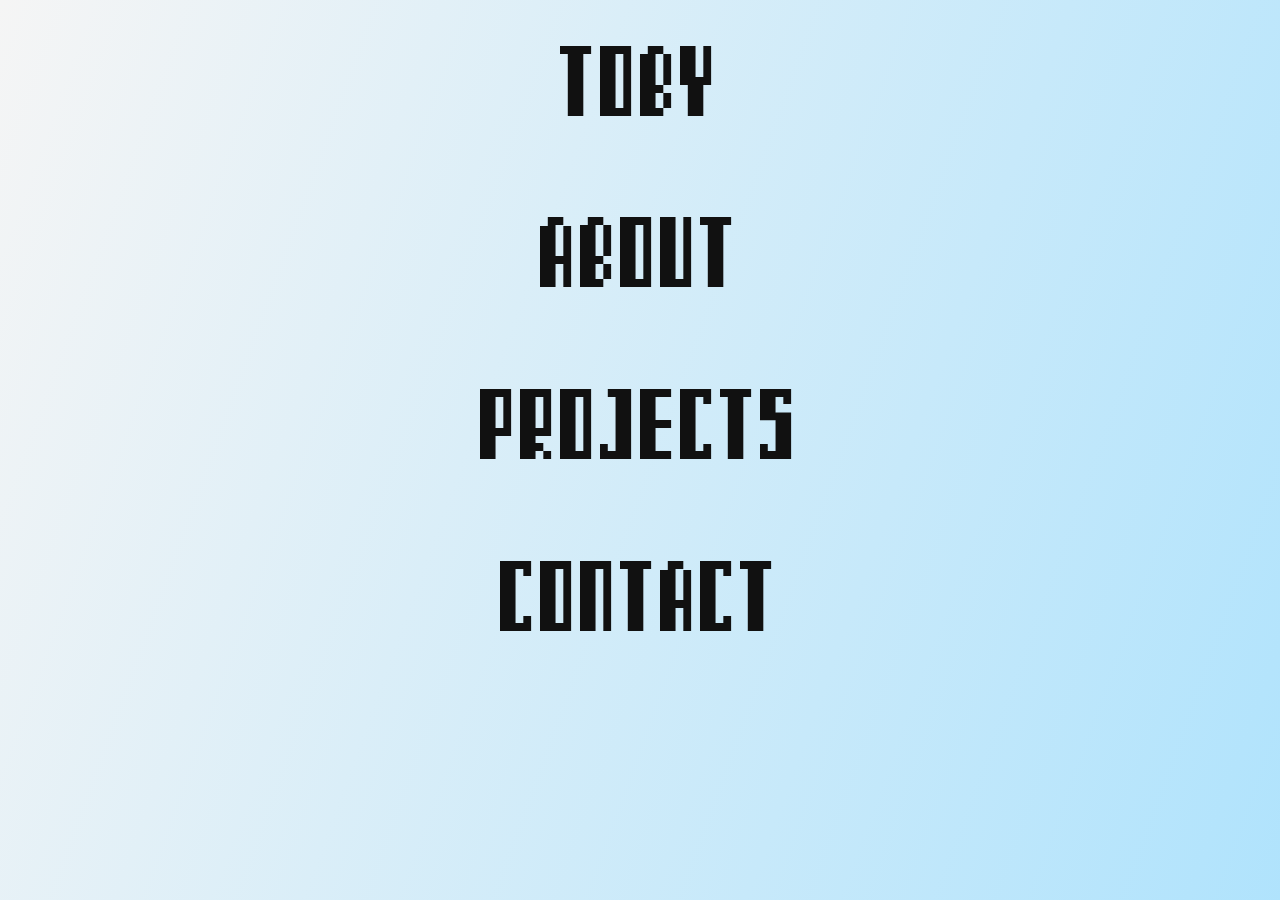
<file: templates/index.html>
<!DOCTYPE html>

<html lang='en'>
    <head>

        <!-- TODO: probably find a better font because this one is quite hard to read -->

        <title>Toby's Website</title>
        <meta charset="utf-8">
        <meta name="description" content="Toby's Website">
        <meta name="author" content="Toby Flanagan">
        <meta name="viewport" content="width=device-width, initial-scale=1, shrink-to-fit=no">
        <link href="../css/index.css" rel="stylesheet">        
        <script type="text/javascript" src="../js/index.js"></script>

    </head>

    <body class="grad-back">
        
        <div class="maintext">
            <a href="toby.html">
                <span 
                    id="tobyImage"
                    onmouseover="showImage('tobyImage','../resources/images/Toby_portrait.png')"
                    onmouseout="hideImage('tobyImage')"
                    >
                    TOBY
                </span>
            </a>
        </div>

        <div class="maintext">
            <a href="about.html">
                <span 
                    id="aboutImage"
                    onmouseover="showImage('aboutImage','../resources/images/magnifying_glass.png')"
                    onmouseout="hideImage('aboutImage')"
                    >
                    ABOUT
                </span>
            </a>
        </div>

        <div class="maintext">
            <a href="projects.html">
                <span 
                    id="projectImage"
                    onmouseover="showImage('projectImage','../resources/images/lightbulb.png')"
                    onmouseout="hideImage('projectImage')"
                    >
                    PROJECTS
                </span>
            </a>
        </div>

        <div class="maintext">
            <a href="contact.html">
                <span 
                    id="contactImage"
                    onmouseover="showImage('contactImage','../resources/images/telephone.png')"
                    onmouseout="hideImage('contactImage')"
                    >
                    CONTACT
                </span>
            </a>
        </div>
        
    </body>



</html>
</file>
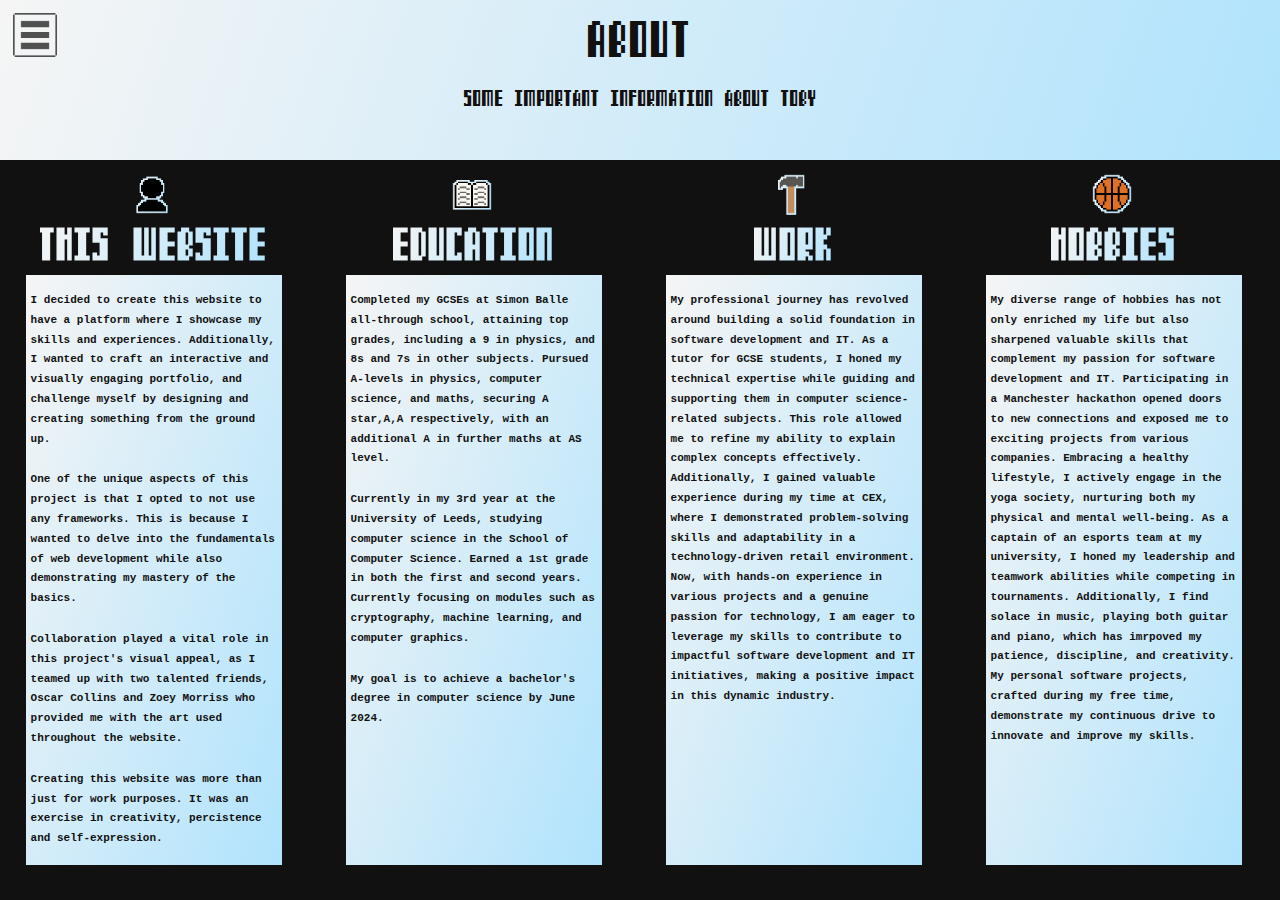
<file: templates/about.html>
<!DOCTYPE html>

<html lang="en">

    <head>

        <title>About Toby</title>
        <meta charset="utf-8">
        <meta name="description" content="About Toby">
        <meta name="author" content="Toby Flanagan">
        <meta name="viewport" content="width=device-width, initial-scale=1, shrink-to-fit=no">

        <link href="../css/about.css" rel="stylesheet">

        <!-- styling for navbar -->
        <link href="../css/navbar.css" rel="stylesheet">    
        <script type="text/javascript" src="../js/navbar.js"></script>

    </head>

    <body>

        <!-- button that reveals navbar -->
        <div class="navbar-button" onclick="toggleNavbar()">
            <img class="navbar-icon" id="navbar-icon" src="../resources/images/menu_button.png" alt="Menu">
        </div>

        <!-- navbar -->
        <div class="navbar">

            <a class="navbar-item" href="index.html">Home</a>
            <a class="navbar-item" href="toby.html">Toby</a>
            <a class="navbar-item" href="about.html">About</a>
            <a class="navbar-item" href="projects.html">Projects</a>
            <a class="navbar-item" href="contact.html">Contact</a>

        </div>

        <!--main title and background image-->
        <div class="banner">
            <div class="banner-content">
                <span>ABOUT</span><br>
                <p class="banner-subtitle">Some important information about toby</p>
            </div>
        </div>

        
        <div class="align-container">

            <div class="main-box">

                <img class="main-image" src="../resources/images/profile.png" alt="profile">
            
                <h1 class="main-header">This Website</h1>

                <p class="main-text">I decided to create this website to have a platform where I showcase my skills and 
                    experiences. Additionally, I wanted to craft an interactive and visually engaging portfolio, and challenge
                    myself by designing and creating something from the ground up.
                </p>
                <p class="main-text">One of the unique aspects of this project is that I opted to not use any frameworks. 
                    This is because I wanted to delve into the fundamentals of web development while also demonstrating my
                    mastery of the basics.
                </p>
                <p class="main-text">Collaboration played a vital role in this project's visual appeal, as I teamed up
                    with two talented friends, Oscar Collins and Zoey Morriss who provided me with the art used throughout 
                    the website.
                </p>
                <p class="main-text">Creating this website was more than just for work purposes. It was an exercise in 
                    creativity, percistence and self-expression.
                </p>
                

            </div>

            <div class="main-box">

                <img class="main-image" src="../resources/images/book.png" alt="book">

                <h1 class="main-header">Education</h1>

                <p class="main-text">Completed my GCSEs at Simon Balle all-through school, attaining top grades,
                    including a 9 in physics, and 8s and 7s in other subjects. Pursued A-levels in physics, computer 
                    science, and maths, securing A star,A,A respectively, with an additional A in further maths at AS level.
                </p>
                <p class="main-text">
                    Currently in my 3rd year at the University of Leeds, studying computer science in the School of
                    Computer Science. Earned a 1st grade in both the first and second years. Currently focusing on 
                    modules such as cryptography, machine learning, and computer graphics.
                </p>
                <p class="main-text">
                    My goal is to achieve a bachelor's degree in computer science by June 2024.
                </p>
                

            </div>

            <div class="main-box">

                <img class="main-image" src="../resources/images/hammer.png" alt="hammer">

                <h1 class="main-header">Work</h1>

                <p class="main-text">My professional journey has revolved around building a solid foundation in software 
                    development and IT. As a tutor for GCSE students, I honed my technical expertise while guiding and 
                    supporting them in computer science-related subjects. This role allowed me to refine my ability to 
                    explain complex concepts effectively. Additionally, I gained valuable experience during my time at CEX, 
                    where I demonstrated problem-solving skills and adaptability in a technology-driven retail environment. 
                    Now, with hands-on experience in various projects and a genuine passion for technology, I am eager to 
                    leverage my skills to contribute to impactful software development and IT initiatives, making a positive
                    impact in this dynamic industry.
                </p>

            </div>

            <div class="main-box">

                <img class="main-image" src="../resources/images/basketball.png" alt="basketball">

                <h1 class="main-header">Hobbies</h1>

                <p class="main-text">My diverse range of hobbies has not only enriched my life but also sharpened valuable skills 
                    that complement my passion for software development and IT. Participating in a Manchester hackathon opened 
                    doors to new connections and exposed me to exciting projects from various companies. Embracing a healthy 
                    lifestyle, I actively engage in the yoga society, nurturing both my physical and mental well-being. As a 
                    captain of an esports team at my university, I honed my leadership and teamwork abilities while competing in 
                    tournaments. Additionally, I find solace in music, playing both guitar and piano, which has imrpoved my 
                    patience, discipline, and creativity. My personal software projects, crafted during my free time, demonstrate my 
                    continuous drive to innovate and improve my skills.
                </p>

            </div>

        </div>
    



        <div class="break-bottom"></div>
    </body>

</html>
</file>
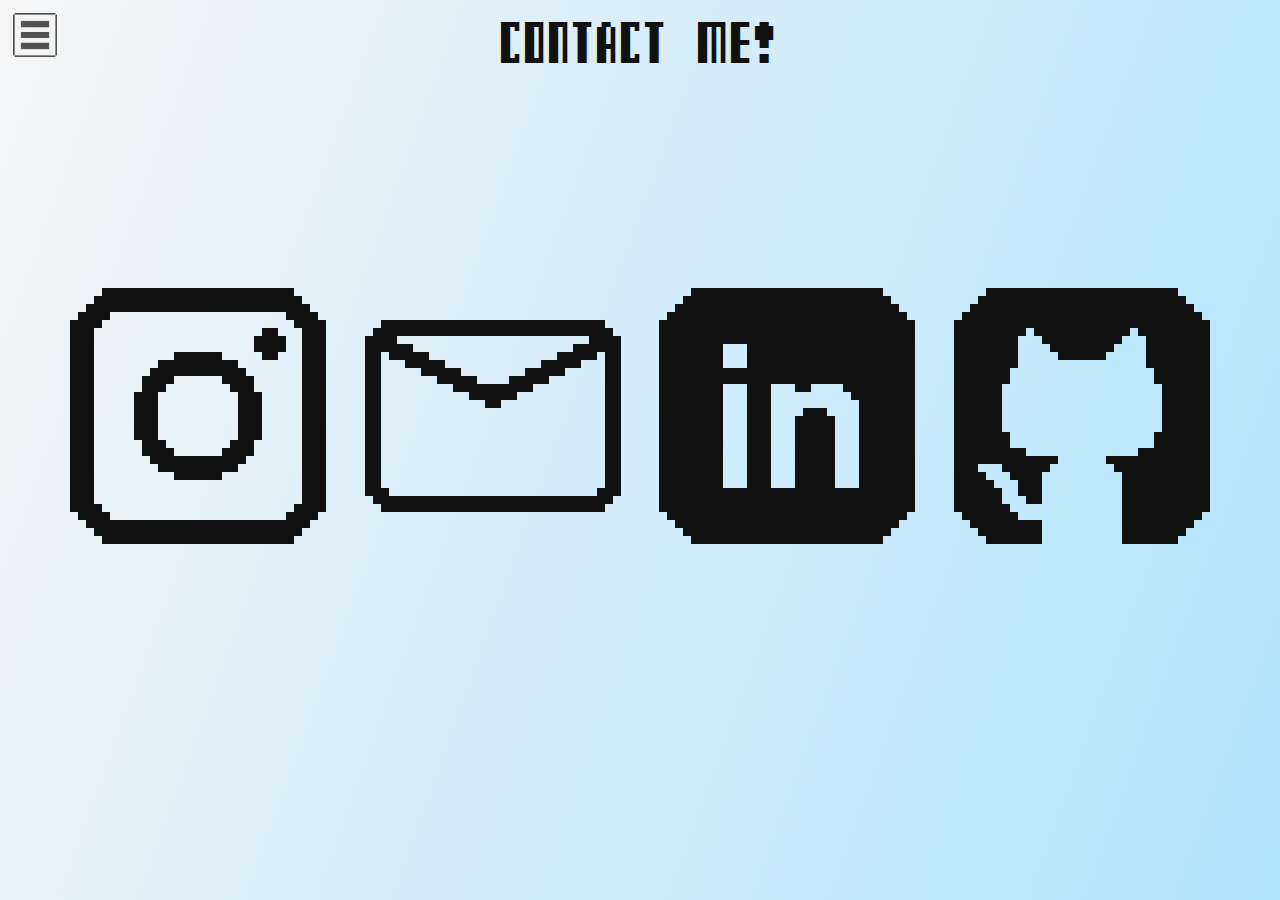
<file: templates/contact.html>
<!DOCTYPE html>

<html lang='en'>

    <head>

        <title>Contact Toby</title>
        <meta charset="utf-8">
        <meta name="description" content="Contact Toby">
        <meta name="author" content="Toby Flanagan">
        <meta name="viewport" content="width=device-width, initial-scale=1, shrink-to-fit=no">

        <link href="../css/contact.css" rel="stylesheet">        
        <script type="text/javascript" src="../js/contact.js"></script>

        <!-- styling for navbar -->
        <link href="../css/navbar.css" rel="stylesheet">    
        <script type="text/javascript" src="../js/navbar.js"></script>

    </head>

    <body class="grad-back" onload="setLayout('imgLayout')" onresize="setLayout('imgLayout')">

        <!-- button that reveals navbar -->
        <div class="navbar-button" onclick="toggleNavbar()">
            <img class="navbar-icon" id="navbar-icon" src="../resources/images/menu_button.png" alt="Menu">
        </div>

        <!-- navbar -->
        <div class="navbar">

            <a class="navbar-item" href="index.html">Home</a>
            <a class="navbar-item" href="toby.html">Toby</a>
            <a class="navbar-item" href="about.html">About</a>
            <a class="navbar-item" href="projects.html">Projects</a>
            <a class="navbar-item" href="contact.html">Contact</a>

        </div>

        <div class="banner-content">
            <span>CONTACT ME!</span>
        </div>
    
        <div class="image-section" id="imgLayout">

            <a href="https://www.instagram.com/t_flandalf/">
                <img src="../resources/images/instagram.png" class="image-box" alt="instagram">
            </a>
            <a href="mailto:toby.flanagan@hotmail.co.uk">
                <img src="../resources/images/mail.png" class="image-box" alt="email">
            </a>
            <a href="https://www.linkedin.com/in/tobias-flanagan-7b6b5b172/">
                <img src="../resources/images/linked_in.png" class="image-box" alt="linkedin">
            </a>
            <a href="https://github.com/TobyFlan">
                <img src="../resources/images/github.png" class="image-box" alt="github">
            </a>
            

        </div>    
    
    </body>

</html>
</file>
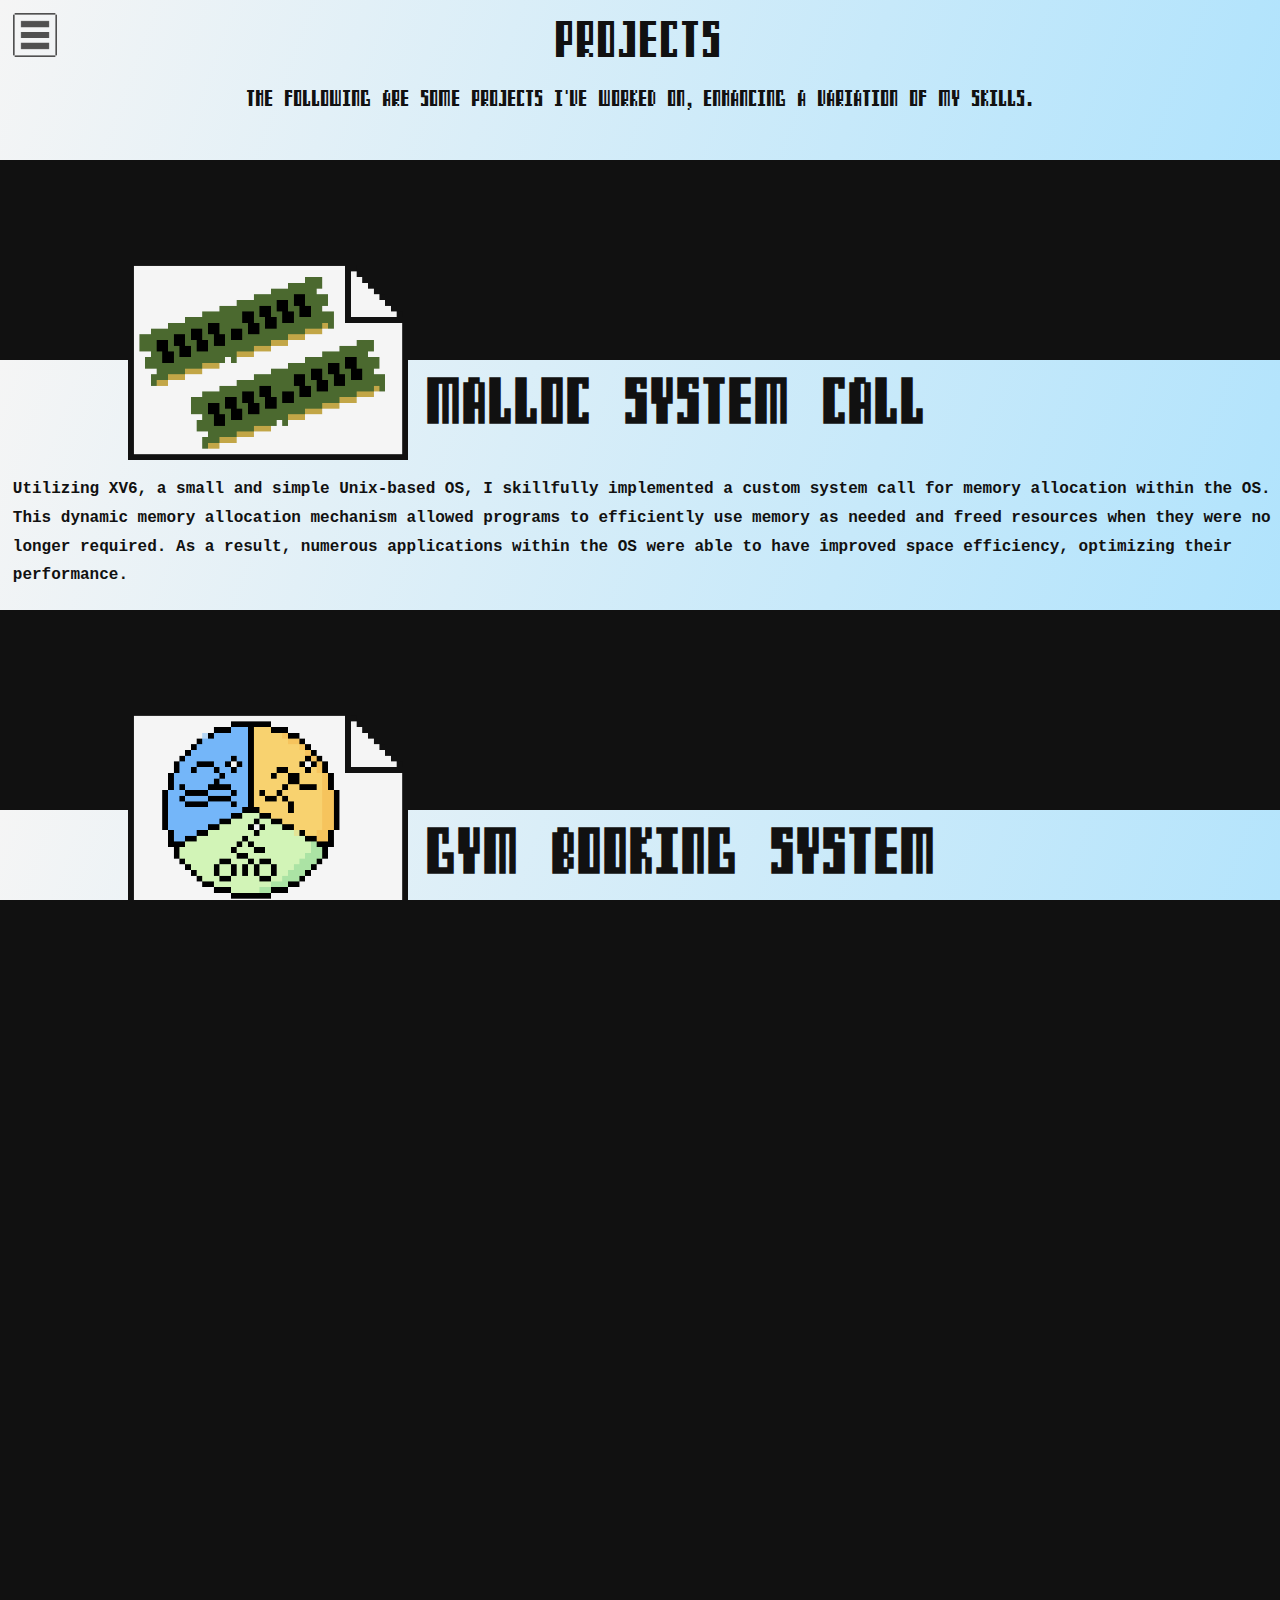
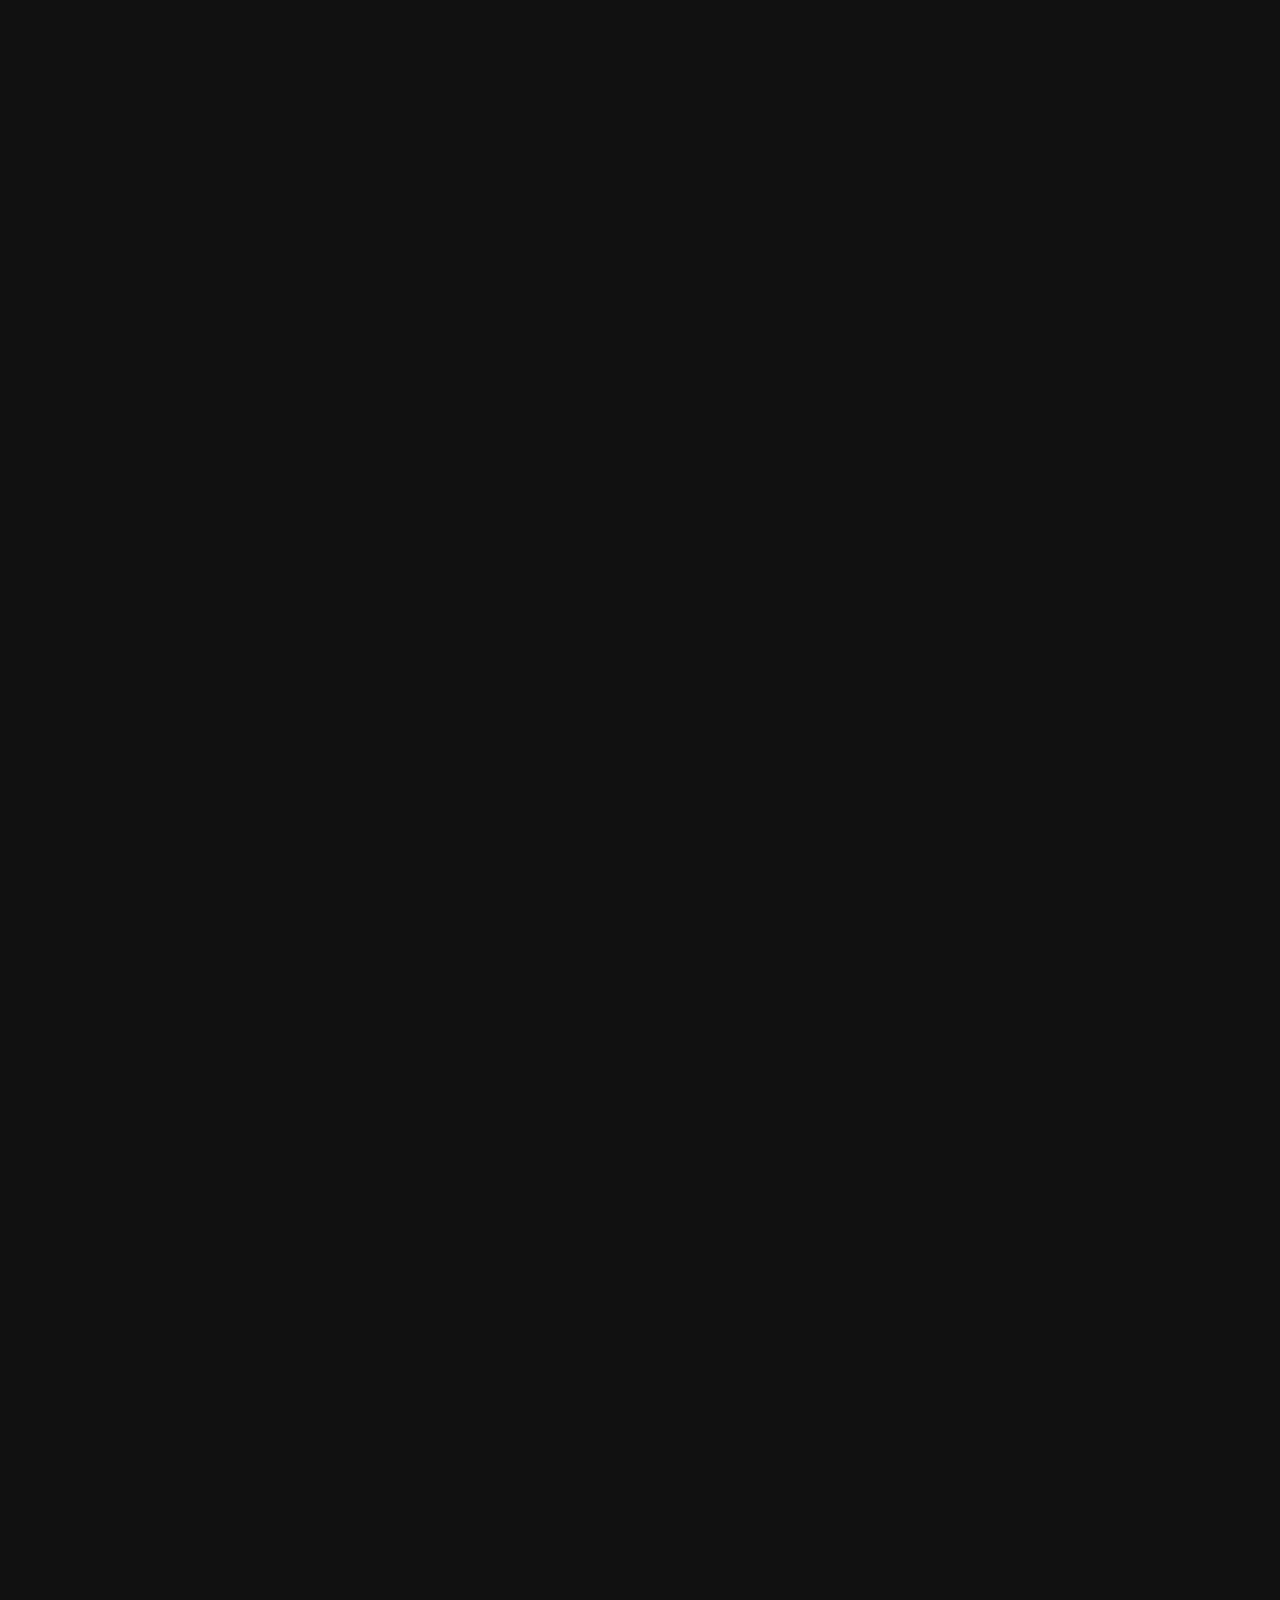
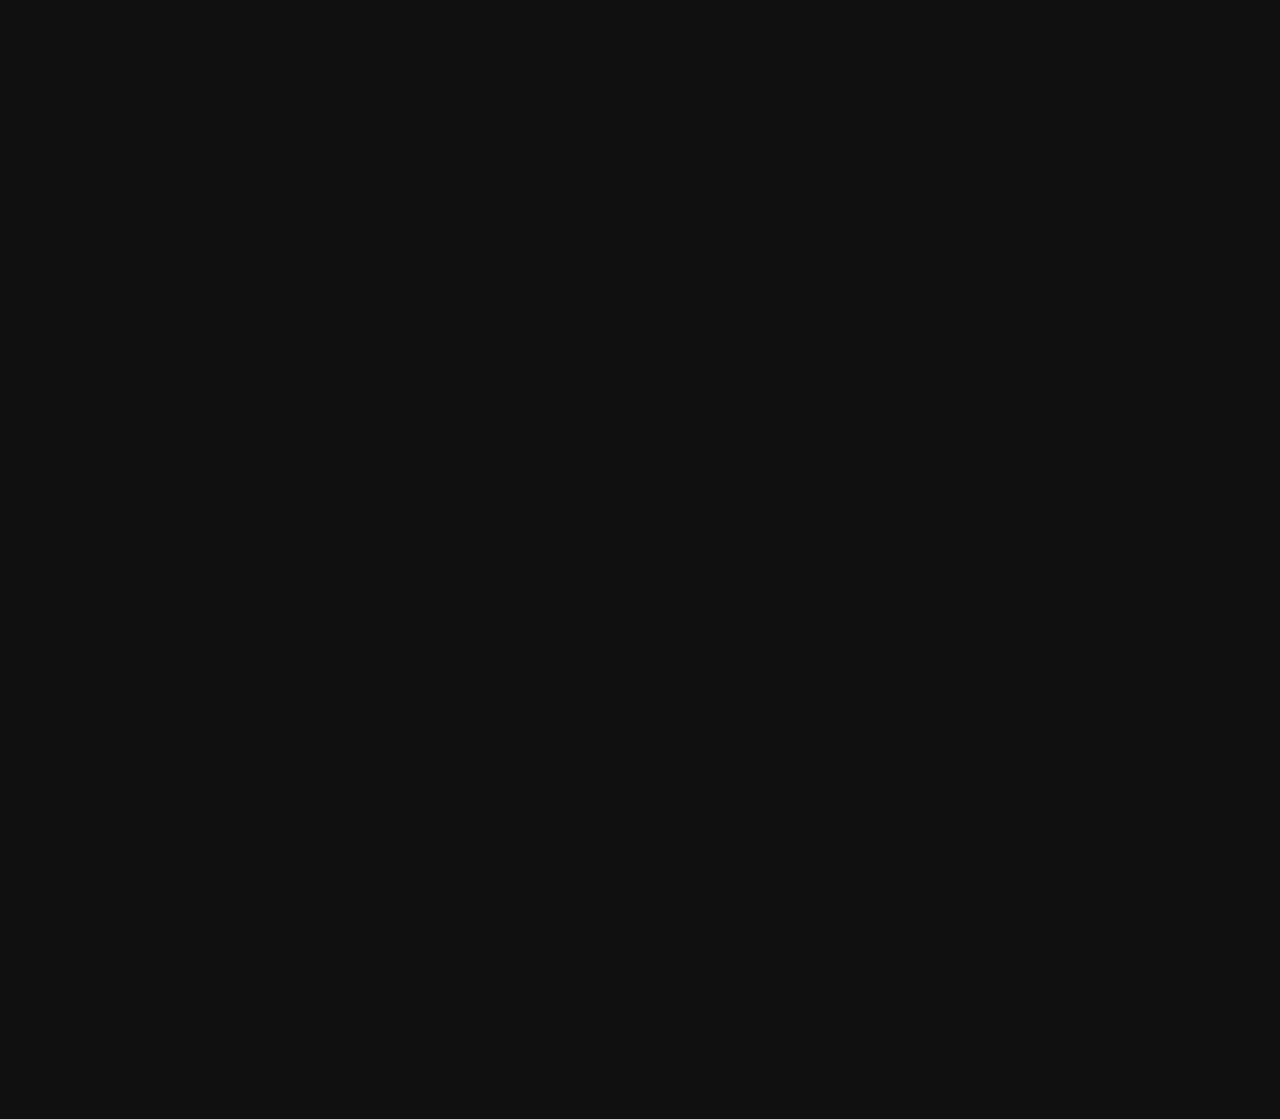
<file: templates/projects.html>
<!DOCTYPE html>

<html lang="en">

    <head>

        <title>Toby's Projects</title>
        <meta charset="utf-8">
        <meta name="description" content="Toby's Projects">
        <meta name="author" content="Toby Flanagan">
        <meta name="viewport" content="width=device-width, initial-scale=1, shrink-to-fit=no">

        
        <link href="../css/projects.css" rel="stylesheet">    

        <!-- styling for navbar -->
        <link href="../css/navbar.css" rel="stylesheet">    
        <script type="text/javascript" src="../js/navbar.js"></script>    
        

    </head>


    <body>

        <!-- button that reveals navbar -->
        <div class="navbar-button" onclick="toggleNavbar()">
            <img class="navbar-icon" id="navbar-icon" src="../resources/images/menu_button.png" alt="Menu">
        </div>

        <!-- navbar -->
        <div class="navbar">

            <a class="navbar-item" href="index.html">Home</a>
            <a class="navbar-item" href="toby.html">Toby</a>
            <a class="navbar-item" href="about.html">About</a>
            <a class="navbar-item" href="projects.html">Projects</a>
            <a class="navbar-item" href="contact.html">Contact</a>

        </div>

        <!--main title and background image-->
        <div class="banner">
            <div class="banner-content">
                <span>PROJECTS</span><br>
                <p class="banner-subtitle">The following are some projects i've worked on, enhancing a variation of my skills.</p>
            </div>
        </div>



        <!-- project 1 -->
        <div class="project-banner">

            <img src="../resources/images/project_ram.png" alt="malloc project" class="project-image-wide">

            <h1 class="project-header-wide">Malloc System Call</h1>

            <p class="project-text-wide">Utilizing XV6, a small and simple Unix-based OS, I skillfully implemented a 
                custom system call for memory allocation within the OS. This dynamic memory allocation mechanism 
                allowed programs to efficiently use memory as needed and freed resources when they were no longer 
                required. As a result, numerous applications within the OS were able to have improved space efficiency, 
                optimizing their performance.</p>

        </div>



        <!-- project 2 -->
        <div class="project-banner">

            <img src="../resources/images/project_sports_ball.png" alt="sports booking system project" class="project-image-wide">

            <h1 class="project-header-wide">Gym Booking System</h1>

            <p class="project-text-wide">In a group of 6, using a hybrid of the python framework flask and html, we created
                a fully functional gym booking system, including the ability to create and edit accounts, using a mySQL database,
                purchase memberships and bookings up to 2 weeks in advance through the stripe API, ask questions to our own
                AI chatbot helper powered by chatGPT, as well as managing the website and users of it through an admin account. 
                In under 6 weeks we had made a fully functional and responsive website. The use of devops and various meetings was
                instrumental to this project, as we alternated roles to make sure that everyone got a chance to work on every part 
                of the system.
            </p>

        </div>



        <!-- project 3 -->
        <div class="project-banner">

            <img src="../resources/images/SolarSystem.png" alt="solar system project" class="project-image-wide">

            <h1 class="project-header-wide">Solar System Simulation</h1>

            <p class="project-text-wide">Using a python library called VPython, I challenged myself to make an accurate 3D simulation
                of our solar system, using real world statistics to fuel the mathematics behind the animation. Despite being 
                an outdated library, I chose this library for its simplicity and how easy it was to implement in python. As well as
                its resonably extensive documentation. This project allowed me to express my interests visually, while deepening my
                understanding of how simulations can be made.
            </p>

        </div>



        <!-- project 4 -->
        <div class="project-banner">

            <img src="../resources/images/project_compliler.png" alt="compiler project" class="project-image-wide">

            <h1 class="project-header-wide">JACK compiler</h1>

            <p class="project-text-wide">In the C language, I designed, developed, and tested to completion the first three stages 
                of a compiler for the JACK programming language. The Lexical analyzer (Lexer) parsed every individual word, symbol, 
                or other type into a linked list with enough metadata to identify each element. Next was the Semantic analyzer 
                (Parser), which used a recursive descent parser to ensure that all of the 'words' from the lexer were in the correct 
                order. Finally, I implemented the semantic analyzer, using a symbol table implemented as a tree, to ensure that all 
                variables and functions are declared and called correctly. This project required a high attention to detail and 
                extensive knowledge of JACK language design and its syntax. It reinforced in me the importance of debugging and 
                testing, while teaching me a new way of problem-solving.
            </p>

        </div>



        <!-- project 5 -->
        <div class="project-banner">

            <img src="../resources/images/project_blackhole.png" alt="black hole project" class="project-image-wide">

            <h1 class="project-header-wide">Black Hole Renderer</h1>

            <p class="project-text-wide">Currently working on a  research project using ray tracing to simulate gravitational
                lensing around a black hole.
            </p>

        </div>



        <!-- project 6 -->
        <div class="project-banner">

            <img src="../resources/images/project_weather_app.png" alt="weather app project" class="project-image-wide">

            <h1 class="project-header-wide">Weather App</h1>

            <p class="project-text-wide">Using React and JavaScript, I coded the frontend and backend for a Weather lookup app.
                Through the combined use of the University of Helsinki country API and the Open Weather API, I created a simple
                application, where the user could search for a country through typing parts of the name, and once selected, the
                app would display miscellaneous data about the country, as well as up to date information on the weather of the 
                capital city of the selected country.
            </p>

        </div>



        <!-- project 7 -->
        <div class="project-banner">

            <img src="../resources/images/blank-project.png" alt="asteroid game project" class="project-image-wide">

            <h1 class="project-header-wide">2D Asteroid Game</h1>

            <p class="project-text-wide">In C++, using the OpenGL library, I created a basic 2d asteroid game where the user could
                pilot a ship around a sea of asteroids in space. This included the implementation of many graphical techniques, for
                example, line drawing using bresenhams algorithm, image blitting, handling line rotations and line clipping / culling.
            </p>

        </div>



        <!-- project 8 -->
        <div class="project-banner">

            <img src="../resources/images/blank-project.png" alt="pgm file manipulator project" class="project-image-wide">

            <h1 class="project-header-wide">PGM file manipulator</h1>

            <p class="project-text-wide">Using C, I created a program capable of reading, writing and manipulating greyscale PGM image
                files. This included scaling up and down images, splitting images into smaller sub-images, and putting them back together 
                again, and also, comverting PGM binary image formats into PGM denary format, and back. Additionally, This project had a 
                large focus on automated testing and error handling, using shell scripts to automate testing.
            </p>

        </div>



        <!-- project 8 -->
        <div class="project-banner">

            <img src="../resources/images/blank-project.png" alt="phonebook project" class="project-image-wide">

            <h1 class="project-header-wide">Virtual Phonebook</h1>

            <p class="project-text-wide">I developed a fullstack app using React for the frontend, JavaScript for the backend,
                MongoDB for the database, and FlyCTL to temporarily deploy the app to the web. Users could add entries to the
                phonebook, consiting of a name and phone number, and they could also search for other entries by name. Through
                an admin page, entries could be removed from the database.
            </p>

        </div>


        <div class="break-bottom"></div>

    </body>
</file>
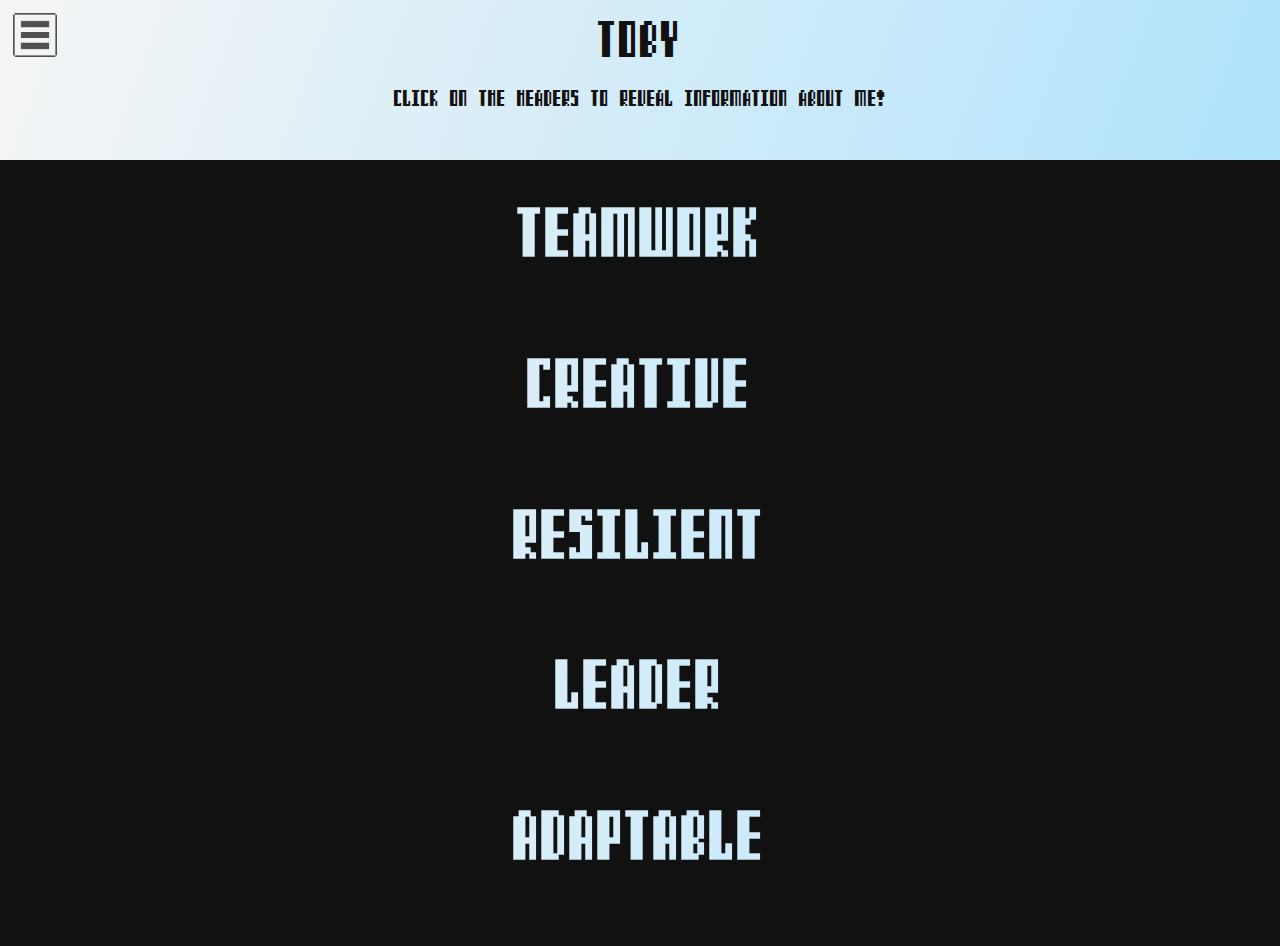
<file: templates/toby.html>
<!DOCTYPE html>

<html lang="en">

    <head>

        <title>Toby's Website</title>
        <meta charset="utf-8">
        <meta name="description" content="Toby's Website">
        <meta name="author" content="Toby Flanagan">
        <meta name="viewport" content="width=device-width, initial-scale=1, shrink-to-fit=no">

        
        <link href="../css/toby.css" rel="stylesheet"> 
        <script type="text/javascript" src="../js/toby.js"></script>

        <!-- styling for navbar -->
        <link href="../css/navbar.css" rel="stylesheet">    
        <script type="text/javascript" src="../js/navbar.js"></script>

    </head>


    <body>

        <!-- button that reveals navbar -->
        <div class="navbar-button" onclick="toggleNavbar()">
            <img class="navbar-icon" id="navbar-icon" src="../resources/images/menu_button.png" alt="Menu">
        </div>

        <!-- navbar -->
        <div class="navbar">

            <a class="navbar-item" href="index.html">Home</a>
            <a class="navbar-item" href="toby.html">Toby</a>
            <a class="navbar-item" href="about.html">About</a>
            <a class="navbar-item" href="projects.html">Projects</a>
            <a class="navbar-item" href="contact.html">Contact</a>

        </div>

        <!--main title and background image-->
        <div class="banner">
            <div class="banner-content">
                <span>TOBY</span><br>
                <p class="banner-subtitle">Click on the headers to reveal information about me!</p>
            </div>
        </div>


        <h1 
            onclick="showContent('introSection', 200)"
            >
            Teamwork
        </h1>

        <div class="hidden-content" id="introSection">

            <div class="hidden-box">

                <p class="content">Throughout diverse projects and collaborations, I've demonstrated a
                    strong aptitude for effective teamwork. Working with diverse teams,
                    I honed my communication skills, emphasizing active listening and 
                    constructive feedback. A highlight was contributing to a successful 
                    large-scale software project under tight time constraints, achieving
                    outstanding results. I am eager to bring my collaborative spirit to 
                    future projects.</p>

            </div>

            <img src="../resources/images/teamwork.png" class="hidden-box-small">

        </div>

        <h1 
            onclick="showContent('section2', 200)"
            >
            Creative
        </h1>

        <div class="hidden-content" id="section2">

            <img src="../resources/images/creative.png" class="hidden-box-small">

            <div class="hidden-box">
                <p class="content">Creativity fuels my passion. From design to problem solving, I like
                    to approach each challenge with an innovative mindset. My dedication to
                    aestetics and user friendly design ensures everything I work on boasts
                    both visual appeal and practicality. I aspire to create impactful work
                    that leaves a lasting impression on users, while inspiring myself to
                    continue innovating.</p>
            </div>

        </div>

        <h1 
            onclick="showContent('section3', 200)"
            >
            Resilient
        </h1>

        <div class="hidden-content" id="section3">

            <div class="hidden-box">
                <p class="content">When challenges arise, I persist, adapt and grow. Embracing setbacks, I see
                    them as stepping stones for learning and self-improvement. One stand out 
                    experience was taking charge in a group project where the team was struggling. 
                    I successfully motivated team members and leveraged their strengths, despite numerous 
                    difficulties. I look forward to new endeavors, facing them head-on with strength
                    and determination.</p>
            </div>

            <img src="../resources/images/resilience.png" class="hidden-box-small">

        </div>

        <h1 
            onclick="showContent('section4', 200)"
            >
            Leader
        </h1>

        <div class="hidden-content" id="section4">

            <img src="../resources/images/leadership.png" class="hidden-box-small">


            <div class="hidden-box">
                <p class="content">The ability to inspire and guide others has always been a driving
                    force for me. As a dedicated leader, I prioritise fostering collaboration
                    and empowering individuals to reach their full potential. My experience
                    as a tutor has been instrumental in honing this skill, by helping many 
                    students reach and surpass their goal grades.</p>
            </div>

        </div>

        <h1 
            onclick="showContent('section5', 200)"
            >
            Adaptable
        </h1>

        <div class="hidden-content" id="section5">

            <div class="hidden-box">
                <p class="content">I thrive in rapidly changing environments, readily embracing new challenges with
                    an open mindset. Through working in diverse teams on various projects, I have honed
                    my ability to adapt in any situation. One standout example was during my employment
                    at cex, where I had to cooperate with many different individuals and carry out many
                    tasks. I look forward to challenging myself with new situations to help me learn and 
                    grow.</p>
            </div>

            <img src="../resources/images/adaptable.png" class="hidden-box-small">

        </div>

        
        <h1></h1>

    </body>

</html>
</file>
<file: css/index.css>
@font-face {
    font-family: 'computer_speak_v0.3regular';
    src: url('computer_speak_v0.3-webfont.woff2') format('woff2'),
         url('computer_speak_v0.3-webfont.woff') format('woff');
    font-weight: normal;
    font-style: normal;

}

body, html{

    overflow-x: hidden;
    overflow-y:auto;
    height: 100vh;
    margin: 0vh;
    max-width: 100vw;
    font: 400 0.8vw/1.8 "computer_speak_v0.3regular";
    font-size: 0.8vw;
    background-color: #111;

}




/* animate the background */
@keyframes animate-grad{

    0%{
        background-position: 0 50%;
    }
    50%{
        background-position: 100% 50%;
    }
    100%{
        background-position: 0 50%;
    }
}

.grad-back{

    z-index: 1;
    background:linear-gradient(-70deg, #ffcc99, #ff99ff,#99ddff, whitesmoke );;
    background-size: 400% 400%;
    width: 100%;
    height: 100vh;
    animation: animate-grad 25s ease infinite;
}


/* basic formatting */
.maintext{

    text-align:center;
    color:#111;
    font-size: 5.5vw;
    /* line-height:15vh; */
    padding: min(3vw, 2.5vh);
    

}

a{

    text-decoration: none;
    color:#111;

}



/* business to do with making images appear */
span:hover{

    color: #4d4d4d;
    cursor: pointer;

}

.fadein {

    opacity: 0;
    transition: opacity 250ms ease-in;

}

.fadein.appear {

    opacity: 1;

}
</file>
<file: css/about.css>
@font-face {
    font-family: 'computer_speak_v0.3regular';
    src: url('computer_speak_v0.3-webfont.woff2') format('woff2'),
         url('computer_speak_v0.3-webfont.woff') format('woff');
    font-weight: normal;
    font-style: normal;

}

body, html{

    overflow-x: hidden;
    overflow-y:auto;
    height: 100vh;
    margin: 0vh;
    max-width: 100vw;
    font: 400 64px/1.8 "computer_speak_v0.3regular";
    font-size: 64px;
    background-color: #111;

}

/* animate the banner */
@keyframes animate-grad{

    0%{
        background-position: 0 50%;
    }
    50%{
        background-position: 100% 50%;
    }
    100%{
        background-position: 0 50%;
    }
}


.banner{

    position: relative;
    top: 0;
    left: 0;
    background:linear-gradient(-70deg, #ffcc99, #ff99ff,#99ddff, whitesmoke );
    background-size: 400% 400%;
    width: 100%;
    height:160px;
    animation: animate-grad 25s ease infinite;

}

.banner-content{

    font-size: 36px;
    margin: 0 auto;
    padding: 10px;
    color: #111;
    text-align:center;

}

.banner-subtitle{

    font-size: 16px;
    margin: 0 auto;
    padding: 10px;
    color: #111;
    text-align:center;


}


/* stuff for main text box */
/* read somewhere to build for mobile first, then add the if case for desktop so that is what i am going to do */

.align-container{

    display: flex;
    flex-direction: column;

}

.main-box{

    position: relative;
    background:linear-gradient(-70deg, #ffcc99, #ff99ff,#99ddff, whitesmoke );
    background-size: 400% 400%;
    width: 90%;
    min-height:150px;
    margin-top:100px;
    animation: animate-grad 25s ease infinite;
    left:5%;


}

.main-header{

    position: absolute;
    left:calc(16px + 32px + 5px);
    font-size: 32px;
    top:-78px;

    /* just for colour formatting */
    background:linear-gradient(-70deg, #ffcc99, #ff99ff,#99ddff, whitesmoke );
    background-size: 400% 400%;
    animation: animate-grad 25s ease infinite;
    background-clip: text;
    -webkit-background-clip: text;
    -webkit-text-fill-color: transparent;
    white-space: nowrap;

}

.main-text{

    color:#111;
    padding:5px 5px 5px 5px;
    font-size:11px;
    font-family: 'Courier New', monospace;
    font-weight:bold;

}

.main-image{

    position: absolute;
    
    background:linear-gradient(-70deg, #ffcc99, #ff99ff,#99ddff, whitesmoke );
    background-size: 400% 400%;
    animation: animate-grad 25s ease infinite;

    height:48px;
    width:48px;
    top:-56px;

}

.break-bottom{

    margin-top:5vw;

}

/* want window to change layout to this once it has grown to desktop size*/
@media screen and (min-width: 950px){

    .align-container{

        flex-direction: row;

    }

    .main-box{

        position: relative;
        background:linear-gradient(-70deg, #ffcc99, #ff99ff,#99ddff, whitesmoke );
        background-size: 400% 400%;
        width: 20vw;
        min-height:65vh;
        margin-top:115px;
        margin-left: 2.5vw;
        margin-right: 2.5vw;
        left:-0.5vw;
        animation: animate-grad 25s ease infinite;
    
    
    }
    
    .main-header{
    
        position: absolute;
        left:calc(16px + 32px + 5px);
        font-size: 32px;
        top:-78px;
        text-align: center;
        left: 50%;
        transform: translateX(-50%);
    
        /* just for colour formatting */
        background:linear-gradient(-70deg, #ffcc99, #ff99ff,#99ddff, whitesmoke );
        background-size: 400% 400%;
        animation: animate-grad 25s ease infinite;
        background-clip: text;
        -webkit-background-clip: text;
        -webkit-text-fill-color: transparent;
        white-space: nowrap;
    
    }
    
    .main-text{
    
        color:#111;
        padding:5px 5px 5px 5px;
        font-size:max(11px, 0.8vw);
        font-family: 'Courier New', monospace;
        font-weight:bold;
    
    }
    
    .main-image{
    
        position: absolute;

        background:linear-gradient(-70deg, #ffcc99, #ff99ff,#99ddff, whitesmoke );
        background-size: 400% 400%;
        animation: animate-grad 25s ease infinite;

        height:48px;
        width:48px;
        top:-105px;
        left: calc(50% - 2px);
        transform: translateX(-50%);
    
    }

    .break-bottom{

        margin-top:0vw;
    
    }

}
</file>
<file: css/navbar.css>
.navbar-button{

    position: fixed;
    top:10px;
    left:10px;
    z-index: 999;
    background-color: transparent;
    cursor: pointer;
    width: 50px;

}

.navbar-icon{

    position: fixed;
    z-index: 99;
    width: 50px;

}

.navbar{

    position: fixed;
    top:10px;
    left:10px;
    width:200px;
    background-color: rgba(0, 0, 0, 0.99);
    padding:10px;
    display:none;
    z-index: 99;

}

.show{

    display: block;

}

.navbar-button.active #navbar-icon{

    content: url(../resources/images/menu_button_pressed.png);

}

.navbar-item{

    display: block;
    margin-left:50px;
    color: #4f4f4f;
    text-decoration: none;
    padding:4px;
    font-size:24px;
    
}

.navbar-item:hover{

    color: #808080;

}
</file>
<file: css/contact.css>
@font-face {
    font-family: 'computer_speak_v0.3regular';
    src: url('computer_speak_v0.3-webfont.woff2') format('woff2'),
         url('computer_speak_v0.3-webfont.woff') format('woff');
    font-weight: normal;
    font-style: normal;

}

body, html{

    overflow-x: hidden;
    overflow-y:auto;
    height: 100vh;
    margin: 0vh;
    max-width: 100vw;
    font: 400 0.8vw/1.8 "computer_speak_v0.3regular";
    font-size: 0.8vw;
    background-color: #111;

}

/* animate the background */
@keyframes animate-grad{

    0%{
        background-position: 0 50%;
    }
    50%{
        background-position: 100% 50%;
    }
    100%{
        background-position: 0 50%;
    }
}

.grad-back{

    z-index: 1;
    background:linear-gradient(-70deg, #ffcc99, #ff99ff,#99ddff, whitesmoke );;
    background-size: 400% 400%;
    width: 100%;
    height: 100vh;
    animation: animate-grad 25s ease infinite;

}

.banner-content{

    font-size: max(4.5vh, 30px);
    margin: 0 auto;
    padding: 10px;
    color: #111;
    text-align:center;

}

.image-section{

    display:flex;
    flex-direction: row;
    justify-content: center;
    align-items: center;
    position: relative;
    top: 20vh;

}

.image-box{

    padding: 1vh 1vw 1vh 1vw;
    background-color: transparent;
    height: max(20vw,20vh);
    width: max(20vw,20vh);
    margin: 0.5vw;
    background-color: transparent;
    opacity:1;
    cursor: pointer;
    text-decoration: none;

}

.image-box:hover{

    opacity:0.5;
    transition: opacity 300ms linear;

}
</file>
<file: css/projects.css>
@font-face {
    font-family: 'computer_speak_v0.3regular';
    src: url('computer_speak_v0.3-webfont.woff2') format('woff2'),
         url('computer_speak_v0.3-webfont.woff') format('woff');
    font-weight: normal;
    font-style: normal;

}

body, html{

    overflow-x: hidden;
    overflow-y:auto;
    height: 100vh;
    margin: 0vh;
    max-width: 100vw;
    font: 400 64px/1.8 "computer_speak_v0.3regular";
    font-size: 64px;
    background-color: #111;

}

/* animate the banner */
@keyframes animate-grad{

    0%{
        background-position: 0 50%;
    }
    50%{
        background-position: 100% 50%;
    }
    100%{
        background-position: 0 50%;
    }
}


.banner{

    position: relative;
    top: 0;
    left: 0;
    background:linear-gradient(-70deg, #ffcc99, #ff99ff,#99ddff, whitesmoke );
    background-size: 400% 400%;
    width: 100%;
    height:160px;
    animation: animate-grad 25s ease infinite;

}

.banner-content{

    font-size: max(36px, 11px);
    margin: 0 auto;
    padding: 10px;
    color: #111;
    text-align:center;

}

.banner-subtitle{

    font-size: max(16px, 5px);
    margin: 0 auto;
    padding: 10px;
    color: #111;
    text-align:center;


}

.break-bottom{

    margin-bottom:12.5vh;

}

/* css for project banners */
.project-banner{

    position: relative;
    background:linear-gradient(-70deg, #ffcc99, #ff99ff,#99ddff, whitesmoke );
    background-size: 400% 400%;
    width: 100%;
    /* min-height:320px; */
    min-height: 100px;
    margin-top:200px;
    animation: animate-grad 25s ease infinite;

}

.project-image-wide{

    position: absolute;
    top: -100px;
    left:10vw;
    width: 280px;
    height: 200px;
    overflow: hidden;

}

.project-header-wide{

    position: absolute;
    left:calc(10vw + 300px);
    font-size: 3.5vw;
    color: #111;
    top:-2vw;
    white-space: nowrap;

}

.project-text-wide{

    display: inline-block;
    margin-left:1vw;
    font-size:16px;
    color:#111;
    margin-top:115px;
    font-family: 'Courier New', monospace;
    font-weight:bold;

}


/* want window to change layout to this once it has been shrunk in the x axis */

@media screen and (max-width: 740px){

    .project-image-wide{

        left:calc(50vw - 140px);
    
    }

    .project-header-wide{

        font-size:32px;
        top:80px;
        left:50%;
        transform: translateX(-50%);

    }

    .project-text-wide{

        margin-top:160px;
        font-size:16px;
        font-family: 'Courier New', monospace;
        font-weight:bold;

    }

    .project-banner{

        /* min-height: 445px; */
        min-height: 100px;

    }

}
</file>
<file: css/toby.css>
@font-face {
    font-family: 'computer_speak_v0.3regular';
    src: url('computer_speak_v0.3-webfont.woff2') format('woff2'),
         url('computer_speak_v0.3-webfont.woff') format('woff');
    font-weight: normal;
    font-style: normal;

}

body, html{

    overflow-x: hidden;
    overflow-y:auto;
    height: 100vh;
    margin: 0vh;
    max-width: 100vw;
    font: 400 64px/1.8 "computer_speak_v0.3regular";
    font-size: 64px;
    background-color: #111;

}

/* animate the banner */
@keyframes animate-grad{

    0%{
        background-position: 0 50%;
    }
    50%{
        background-position: 100% 50%;
    }
    100%{
        background-position: 0 50%;
    }
}


.banner{

    position: relative;
    top: 0;
    left: 0;
    background:linear-gradient(-70deg, #ffcc99, #ff99ff,#99ddff, whitesmoke );
    background-size: 400% 400%;
    width: 100%;
    height:160px;
    animation: animate-grad 25s ease infinite;

}

.banner-content{

    font-size: 36px;
    margin: 0 auto;
    padding: 10px;
    color: #111;
    text-align:center;

}

.banner-subtitle{

    font-size: 16px;
    margin: 0 auto;
    padding: 10px;
    color: #111;
    text-align:center;


}

h1{

    text-align: center;
    background:linear-gradient(-70deg, #ffcc99, #ff99ff,#99ddff, whitesmoke );
    background-size: 400% 400%;
    animation: animate-grad 25s ease infinite;
    background-clip: text;
    -webkit-background-clip: text;
    -webkit-text-fill-color: transparent;
    font-size: 48px;
    cursor: pointer;
    display: block;

}


/* drop down menus */
.hidden-content{

    height: 0vh;
    background:linear-gradient(-70deg, #ffcc99, #ff99ff,#99ddff, whitesmoke );
    background-size: 400% 400%;
    animation: animate-grad 25s ease infinite;
    overflow:hidden;
    overflow-y:hidden;
    display:flex;
    justify-content: center;
    align-items: center;
    font-family: 'Courier New', monospace;
    font-weight:bold;

}

.hidden-box{

    padding: 1vh 1vw 1vh 1vw;
    background-color: transparent;
    width: 80vw;
    height:153.3px;
    margin: 0.5vw;
    color: #111;

}

.hidden-box-small{

    background-color: transparent;
    height: 153.3px;
    margin: 0 0.5vw;

}

.content{

    font-size:max(1vw, 10px);

}
</file>
